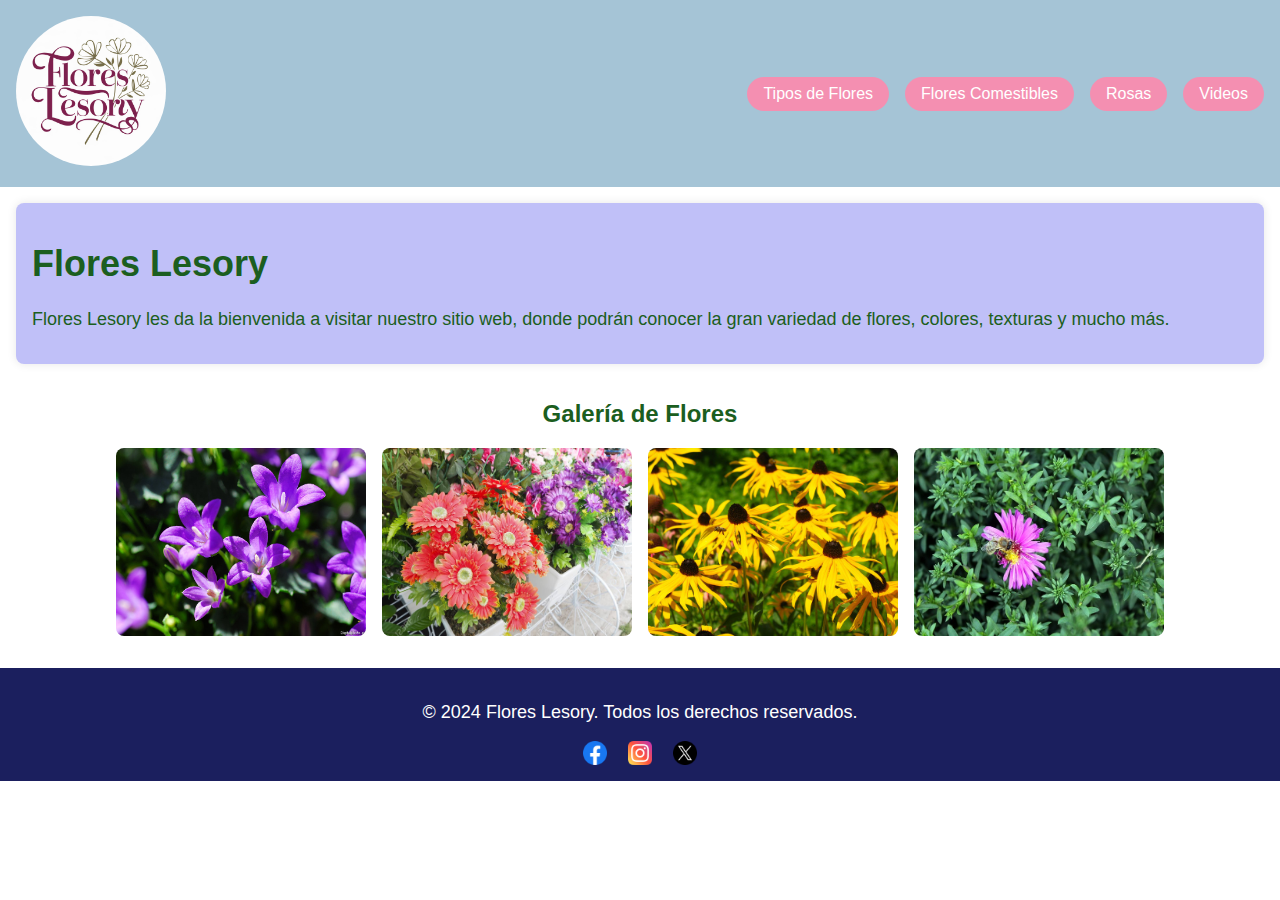
<file: index.html>
<!DOCTYPE html>
<html lang="es">
<head>
    <meta charset="UTF-8">
    <meta name="viewport" content="width=device-width, initial-scale=1.0">
    <title>Flores Lesory</title>
    <meta name="description" content="Flores Lesory ofrece una gran variedad de flores, colores y texturas. Descubre más sobre flores comestibles, rosas y mucho más.">
    <link rel="stylesheet" href="estilos.css">
</head>
<body>
    
    <header>
        <a href="index.html" target="_blank">
            <img src="imagenes/logo.jpg" alt="Twitter"></a>

        <nav>

            <a href="vistas/tiposDeFlores.html">Tipos de Flores</a>
            <a href="vistas/florescomestibles.html">Flores Comestibles</a>
            <a href="vistas/rosas.html">Rosas</a>
            <a href="vistas/videos.html">Videos</a>
        </nav>
    </header>
    
    <main>
        <div class="container">
            <h1>Flores Lesory</h1>
            <p>
                Flores Lesory les da la bienvenida a visitar nuestro sitio web, donde podrán  
                conocer la gran variedad de flores, colores, texturas y mucho más.
            </p>
        </div>
        
        <section class="gallery">
            <h2>Galería de Flores</h2>
            <div class="gallery-container">
                <img src="imagenes/flores1.jpg" alt="Flores 1">
                <img src="imagenes/flores2.jpg" alt="Flores 2">
                <img src="imagenes/flores3.jpg" alt="Flores 3">
                <img src="imagenes/flores4.jpg" alt="Flores 4">
            </div>
        </section>
    </main>
    
    <footer>
        <p>&copy; 2024 Flores Lesory. Todos los derechos reservados.</p>
        <div class="social">
            <a href="https://www.facebook.com" class="social-link" target="_blank" rel="noopener noreferrer">
                <img src="imagenes/facebook.png" alt="Facebook">
            </a>
            <a href="https://www.instagram.com" class="social-link" target="_blank" rel="noopener noreferrer">
                <img src="imagenes/instagram.png" alt="Instagram">
            </a>
            <a href="https://www.twitter.com" class="social-link" target="_blank" rel="noopener noreferrer">
                <img src="imagenes/twitter.png" alt="Twitter">
            </a>
        </div>
    </footer>
    
</body>
</html>
</file>
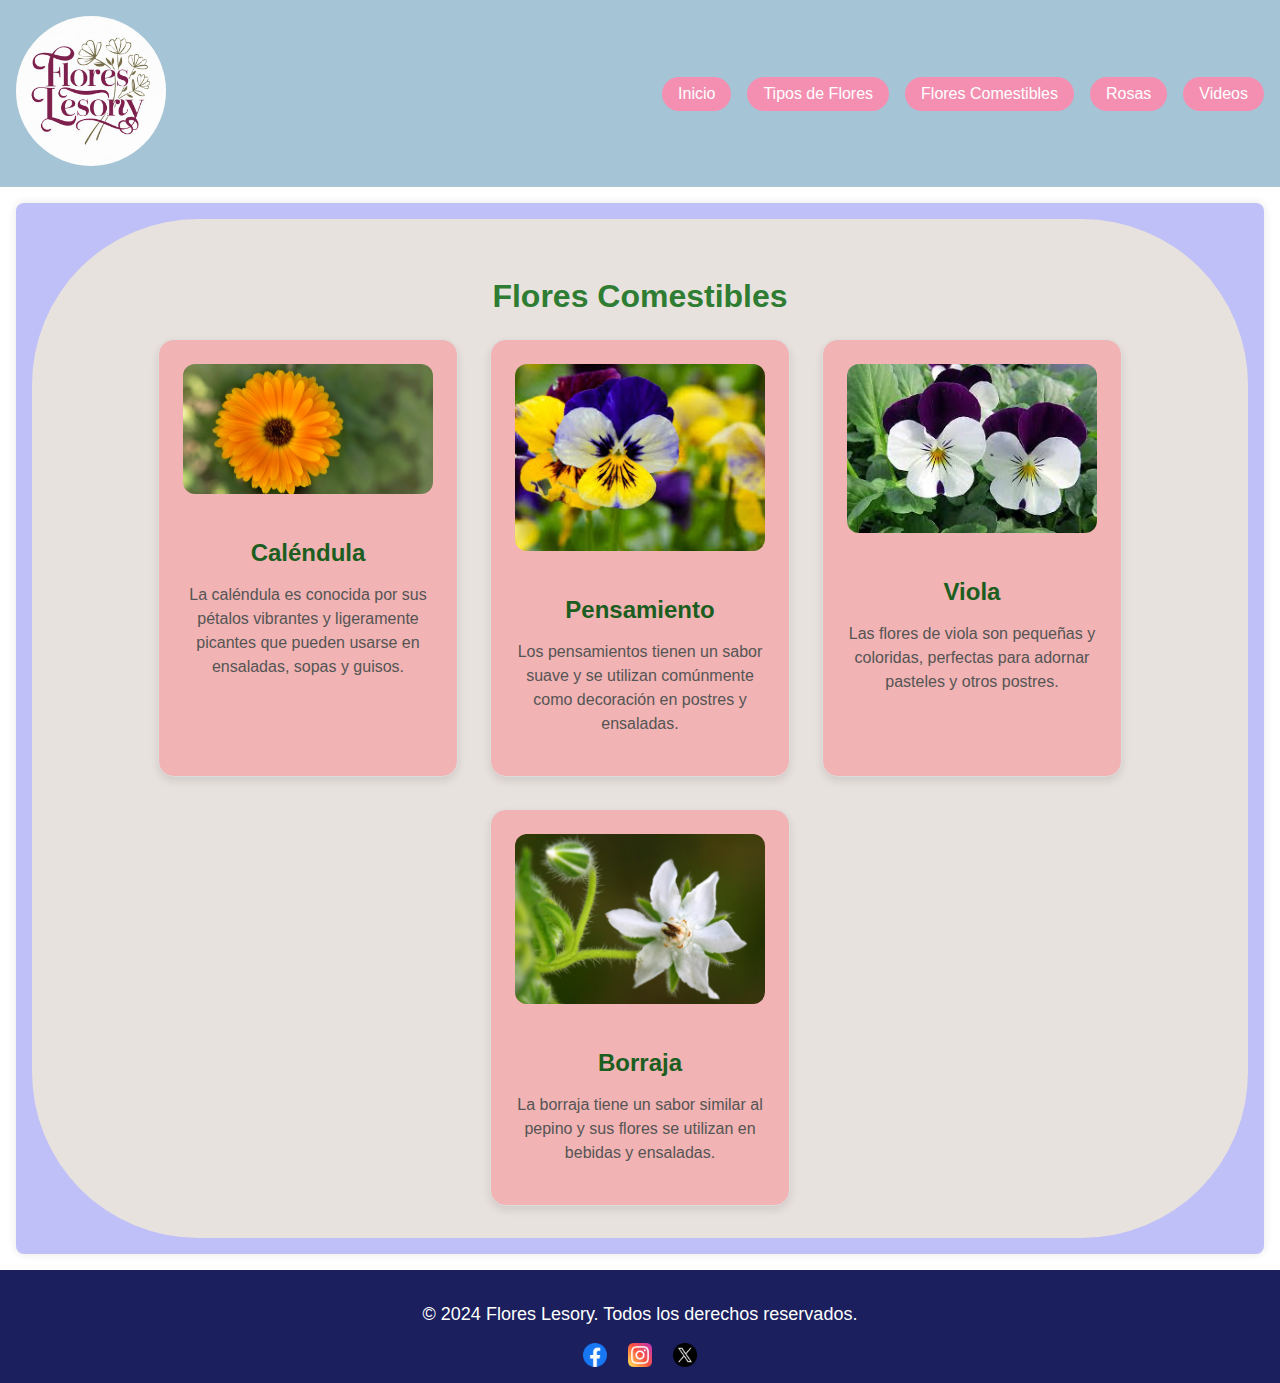
<file: vistas/floresComestibles.html>
<!DOCTYPE html>
<html lang="es">
<head>
    <meta charset="UTF-8">
    <meta name="viewport" content="width=device-width, initial-scale=1.0">
    <title>Flores Comestibles - Flores Lesory</title>
    <meta name="description" content="Descubre las flores comestibles y sus usos culinarios.">
    <link rel="stylesheet" href="../estilos.css">
</head>
<body>
    
    <header>
        <a href="../index.html">
            <img src="../imagenes/logo.jpg" alt="Logo de Flores Lesory">
        </a>
        <nav>
            <a href="../index.html">Inicio</a>
            <a href="../vistas/tiposDeFlores.html">Tipos de Flores</a>
            <a href="../vistas/florescomestibles.html" class="active">Flores Comestibles</a>
            <a href="../vistas/rosas.html">Rosas</a>
            <a href="./videos.html">Videos</a>
        </nav>
    </header>
    
    <main>
        <div class="container">
            <section class="edible-flowers">
                <h2>Flores Comestibles</h2>
                <div class="edible-container">
                    <div class="edible-item">
                        <img src="../imagenes/calendula.jpg" alt="Caléndula">
                        <h3>Caléndula</h3>
                        <p>La caléndula es conocida por sus pétalos vibrantes y ligeramente picantes que pueden usarse en ensaladas, sopas y guisos.</p>
                    </div>
                    <div class="edible-item">
                        <img src="../imagenes/pensamiento.jpg" alt="Pensamiento">
                        <h3>Pensamiento</h3>
                        <p>Los pensamientos tienen un sabor suave y se utilizan comúnmente como decoración en postres y ensaladas.</p>
                    </div>
                    <div class="edible-item">
                        <img src="../imagenes/viola.jpg" alt="Viola">
                        <h3>Viola</h3>
                        <p>Las flores de viola son pequeñas y coloridas, perfectas para adornar pasteles y otros postres.</p>
                    </div>
                    <div class="edible-item">
                        <img src="../imagenes/borraja.jpg" alt="Borraja">
                        <h3>Borraja</h3>
                        <p>La borraja tiene un sabor similar al pepino y sus flores se utilizan en bebidas y ensaladas.</p>
                    </div>
                </div>
            </section>
        </div>
    </main>
    
    <footer>
        <p>&copy; 2024 Flores Lesory. Todos los derechos reservados.</p>
        <div class="social">
            <a href="https://www.facebook.com" class="social-link" target="_blank" rel="noopener noreferrer">
                <img src="../imagenes/facebook.png" alt="Facebook">
            </a>
            <a href="https://www.instagram.com" class="social-link" target="_blank" rel="noopener noreferrer">
                <img src="../imagenes/instagram.png" alt="Instagram">
            </a>
            <a href="https://www.twitter.com" class="social-link" target="_blank" rel="noopener noreferrer">
                <img src="../imagenes/twitter.png" alt="Twitter">
            </a>
        </div>
    </footer>
    
</body>
</html>
</file>
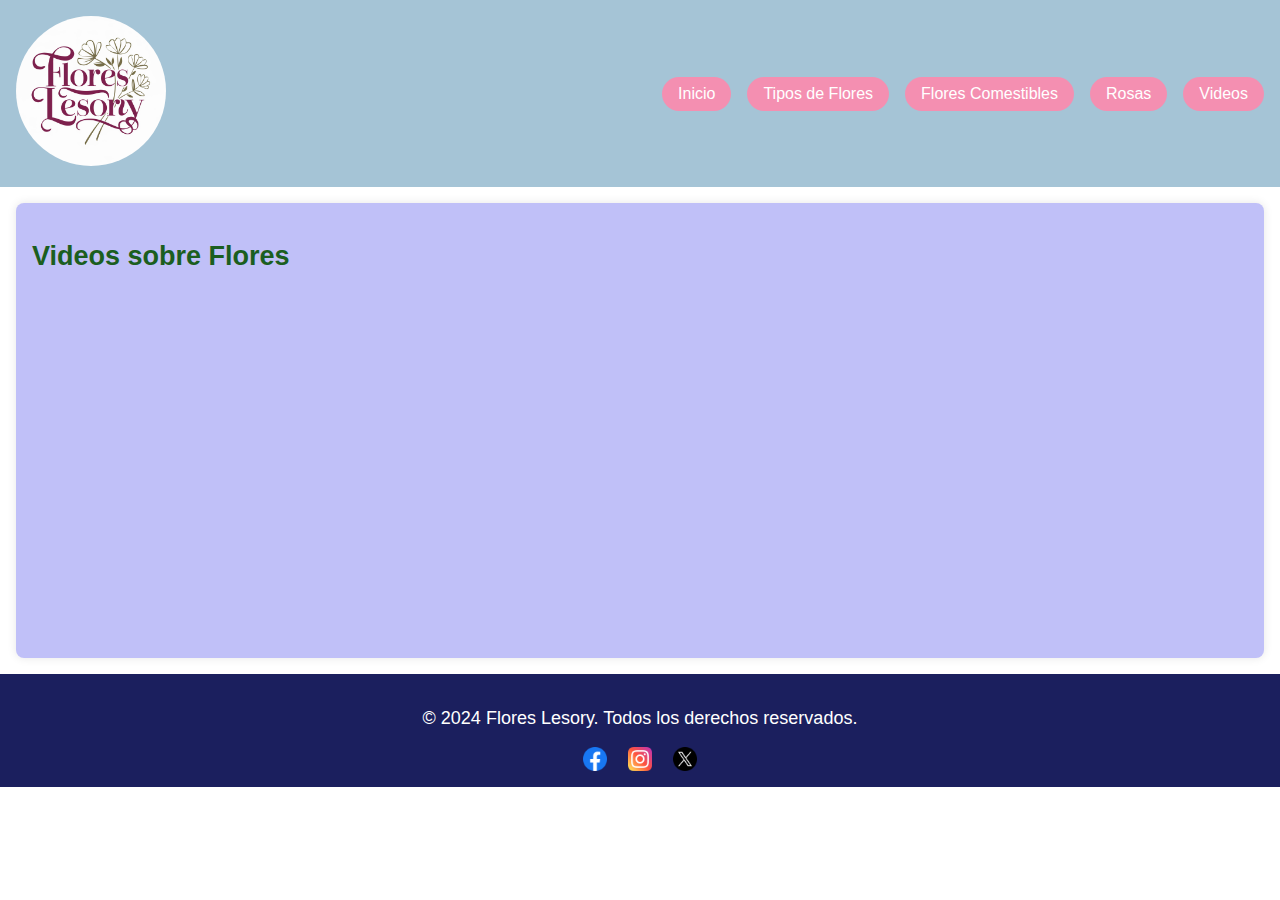
<file: vistas/videos.html>
<!DOCTYPE html>
<html lang="es">
<head>
    <meta charset="UTF-8">
    <meta name="viewport" content="width=device-width, initial-scale=1.0">
    <title>Videos - Flores Lesory</title>
    <meta name="description" content="Explora nuestros videos sobre flores.">
    <link rel="stylesheet" href="../estilos.css">
</head>
<body>
    
    <header>
        <a href="../index.html">
            <img src="../imagenes/logo.jpg" alt="Logo de Flores Lesory">
        </a>
        <nav>
            <a href="../index.html">Inicio</a>
            <a href="../vistas/tiposDeFlores.html">Tipos de Flores</a>
            <a href="../vistas/florescomestibles.html">Flores Comestibles</a>
            <a href="../vistas/rosas.html">Rosas</a>
            <a href="../vistas/videos.html" class="active">Videos</a>
        </nav>
    </header>
    
    <main>
        <div class="container">
            <section class="videos">
                <h2>Videos sobre Flores</h2>

                <div class="video-container">
                    <iframe width="560" height="315" src="https://www.youtube.com/embed/eKToMG2p9-o?si=JCD8oSYsmLYYaHXg" title="YouTube video player" frameborder="0" allow="accelerometer; autoplay; clipboard-write; encrypted-media; gyroscope; picture-in-picture; web-share" referrerpolicy="strict-origin-when-cross-origin" allowfullscreen></iframe>
                </div>
            </section>
        </div>
    </main>
    
    <footer>
        <p>&copy; 2024 Flores Lesory. Todos los derechos reservados.</p>
        <div class="social">
            <a href="https://www.facebook.com" class="social-link" target="_blank" rel="noopener noreferrer">
                <img src="../imagenes/facebook.png" alt="Facebook">
            </a>
            <a href="https://www.instagram.com" class="social-link" target="_blank" rel="noopener noreferrer">
                <img src="../imagenes/instagram.png" alt="Instagram">
            </a>
            <a href="https://www.twitter.com" class="social-link" target="_blank" rel="noopener noreferrer">
                <img src="../imagenes/twitter.png" alt="Twitter">
            </a>
        </div>
    </footer>
    
</body>
</html>
</file>
<file: estilos.css>
* {
    box-sizing: border-box;
}

body {
    height: 100%;
    background-color: #fff;
    font-size: 18px;
    font-family: Arial, Helvetica, sans-serif;
    color: #235c72;
    margin: 0;
}

header {
    background-color: #a5c4d6;
    padding: 1rem;
    display: flex;
    align-items: center;
    justify-content: space-between;
    flex-wrap: wrap;
    font-size: 1.2rem;
}

header img {
    width: 150px;
    height: 150px;
    border-radius: 50%;
}

header nav {
    display: flex;
    gap: 1rem;
}

header nav a {
    font-size: 1rem;
    color: #fff;
    background-color: #f48fb1;
    padding: 0.5rem 1rem;
    border-radius: 2rem;
    text-decoration: none;
    display: inline-block;
    text-align: center;
    transition: background-color 0.3s;
}

header nav a:hover {
    background-color: #f06292;
}

main {
    padding: 1rem;
    width: 100%;
}

main .container {
    background-color: #1d1ce747;
    padding: 1rem;
    border-radius: 0.5rem;
    box-shadow: 0 0 10px rgba(0, 0, 0, 0.1);
    color: #1b5e20;
}

.gallery {
    padding: 1rem;
    text-align: center;
}

.gallery h2 {
    color: #1b5e20;
    font-size: 1.5rem;
}

.gallery-container {
    display: flex;
    flex-wrap: wrap;
    gap: 1rem;
    justify-content: center;
}

.gallery-container img {
    width: 100%;
    max-width: 250px;
    border-radius: 0.5rem;
    transition: transform 0.3s;
}

.gallery-container img:hover {
    transform: scale(1.1);
}

.contact {
    padding: 1rem;
    background-color: #f0f0f0;
    border-radius: 0.5rem;
    box-shadow: 0 0 10px rgba(0, 0, 0, 0.1);
    margin-top: 2rem;
}

.contact h2 {
    color: #1b5e20;
    text-align: center;
}

.contact form {
    display: flex;
    flex-direction: column;
    gap: 1rem;
}

.contact label {
    color: #1b5e20;
}

.contact input, .contact textarea {
    padding: 0.5rem;
    border: 1px solid #ccc;
    border-radius: 0.5rem;
}

.contact button {
    padding: 0.5rem 1rem;
    color: #fff;
    background-color: #f48fb1;
    border: none;
    border-radius: 2rem;
    cursor: pointer;
    transition: background-color 0.3s;
}

.contact button:hover {
    background-color: #f06292;
}

.testimonials {
    padding: 1rem;
    text-align: center;
    background-color: #a5d6a7;
    border-radius: 0.5rem;
    box-shadow: 0 0 10px rgba(0, 0, 0, 0.1);
    margin-top: 2rem;
}

.testimonials h2 {
    color: #1b5e20;
}

.testimonial {
    margin: 1rem 0;
}

.testimonial p {
    font-style: italic;
    color: #1b5e20;
}

.testimonial span {
    display: block;
    margin-top: 0.5rem;
    color: #f48fb1;
}

footer {
    background-color: #1b1f5e;
    color: #fff;
    padding: 1rem;
    text-align: center;
}

footer .social {
    margin-top: 1rem;
}

footer .social-link {
    color: #fff;
    margin: 0 0.5rem;
    text-decoration: none;
}

footer .social-link:hover {
    text-decoration: underline;
}

footer .social-link img {
    width: 24px;
    height: 24px;
    vertical-align: middle;
}

@media (max-width: 768px) {
    header {
        flex-direction: column;
        align-items: flex-start;
    }

    header nav {
        flex-direction: column;
        gap: 0.5rem;
    }

    .gallery-container img {
        width: calc(50% - 1rem);
    }

    footer .social-link img {
        width: 20px;
        height: 20px;
    }
}

/*----------------------------------- ESTILOS PARA TIPO DE FLORES -----------------------------*/
.types {
    padding: 2rem;
}

.types h2 {
    color: #1b5e20;
    font-size: 2rem;
    margin-bottom: 1rem;
    text-align: center;
}

.type-container {
    display: grid;
    grid-template-columns: repeat(auto-fit, minmax(250px, 1fr));
    gap: 1rem;
    justify-content: center;
}

.type-item {
    background-color: #f0f0f0;
    padding: 1.5rem;
    border-radius: 0.5rem;
    box-shadow: 0 0 10px rgba(0, 0, 0, 0.1);
    text-align: center;
    transition: transform 0.3s;
}

.type-item:hover {
    transform: scale(1.03);
}

.type-item img {
    max-width: 100%;
    height: auto;
    border-radius: 0.5rem;
    margin-bottom: 0.5rem;
}

.type-item h3 {
    color: #1b5e20;
    font-size: 1.3rem;
    margin: 0.5rem 0;
}

.type-item p {
    color: #333;
    font-size: 1rem;
    line-height: 1.5;
}

/*--------------------------------------------- FLORES COMESTIBLES----------------------------------*/
.edible-flowers {
    padding: 2rem;
    background-color: #f3ecd5c4;
    border-radius: 166px;
}

.edible-flowers h2 {
    color: #2e7d32;
    font-size: 2rem;
    margin-bottom: 1.5rem;
    text-align: center;
}

.edible-container {
    display: flex;
    flex-wrap: wrap;
    gap: 2rem;
    justify-content: center;
}

.edible-item {
    background-color: #f1b3b3;
    padding: 1.5rem;
    border-radius: 1rem;
    box-shadow: 0 4px 8px rgba(0, 0, 0, 0.1);
    text-align: center;
    max-width: 300px;
    transition: transform 0.3s, box-shadow 0.3s;
    border: 1px solid #ddd;
}

.edible-item:hover {
    transform: translateY(-5px);
    box-shadow: 0 8px 16px rgba(0, 0, 0, 0.2);
}

.edible-item img {
    width: 100%;
    height: auto;
    border-radius: 0.75rem;
    margin-bottom: 1rem;
}

.edible-item h3 {
    color: #1b5e20;
    font-size: 1.5rem;
    margin-bottom: 0.75rem;
}

.edible-item p {
    color: #555;
    font-size: 1rem;
    line-height: 1.5;
    margin-bottom: 1rem;
}

/*----------------------------------* ESTILOS PARA VISTA ROSAS ---------------------------------------------------*/
.rose-types, .rose-care, .rose-uses {
    padding: 1rem;
}

.rose-types h2, .rose-care h2, .rose-uses h2 {
    color: #1b5e20;
    font-size: 1.5rem;
    margin-bottom: 1rem;
}

.rose-container {
    display: flex;
    flex-wrap: wrap;
    gap: 1rem;
    justify-content: center;
}

.rose-item {
    background-color: #f0f0f0;
    padding: 1rem;
    border-radius: 0.5rem;
    box-shadow: 0 0 10px rgba(0, 0, 0, 0.1);
    text-align: center;
    max-width: 250px;
}

@keyframes rotate {
    from {
        transform: rotate(0deg);
    }
    to {
        transform: rotate(360deg);
    }
}

.rose-item img {
    width: 100%;
    height: auto;
    border-radius: 50%;
    margin-bottom: 0.5rem;
    animation: rotate 30s linear infinite; 
}


.rose-item h3 {
    color: #1b5e20;
    font-size: 1.2rem;
}

.rose-item p {
    color: #333;
}

.rose-care ul, .rose-uses ul {
    list-style-type: disc;
    padding-left: 1.5rem;
}

.rose-care li, .rose-uses li {
    margin-bottom: 0.5rem;
}



.video-container {
    display: flex;
    justify-content: center;
    align-items: center; 
    padding: 1rem; 
}
</file>
